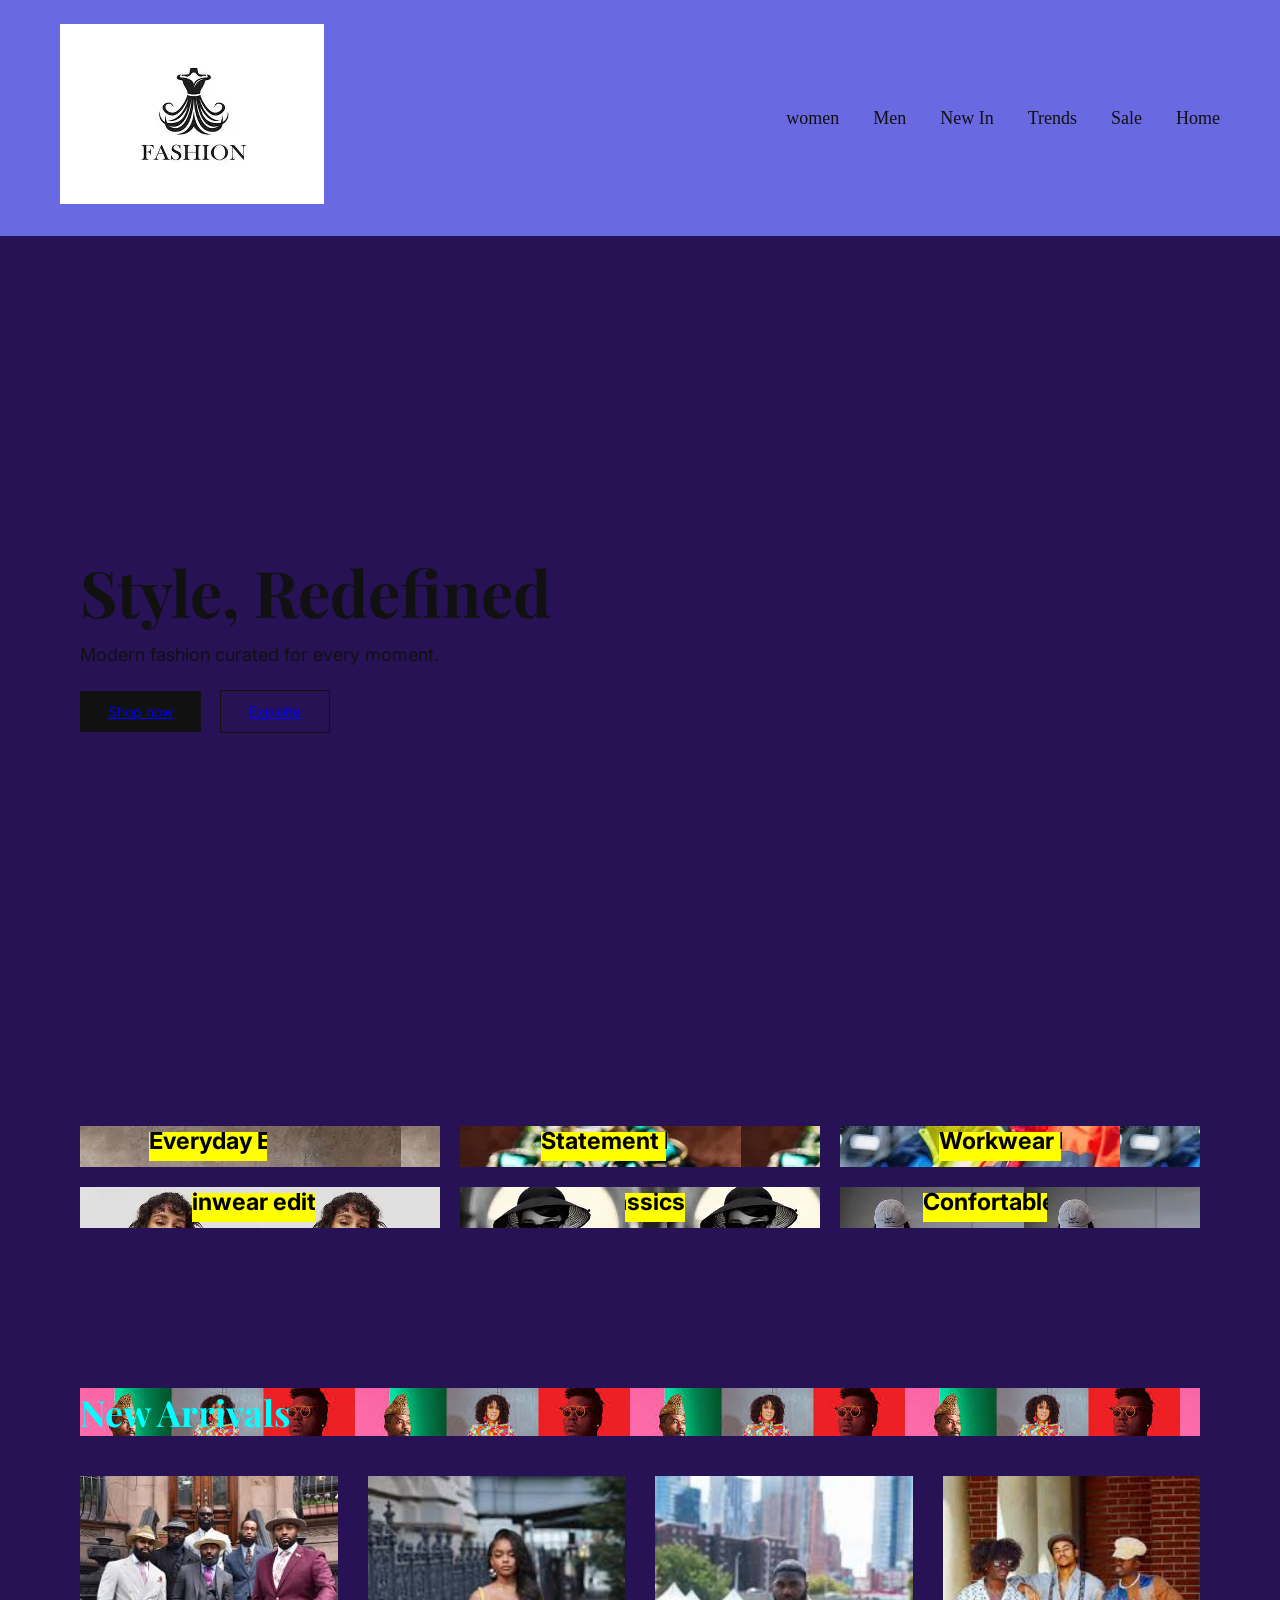
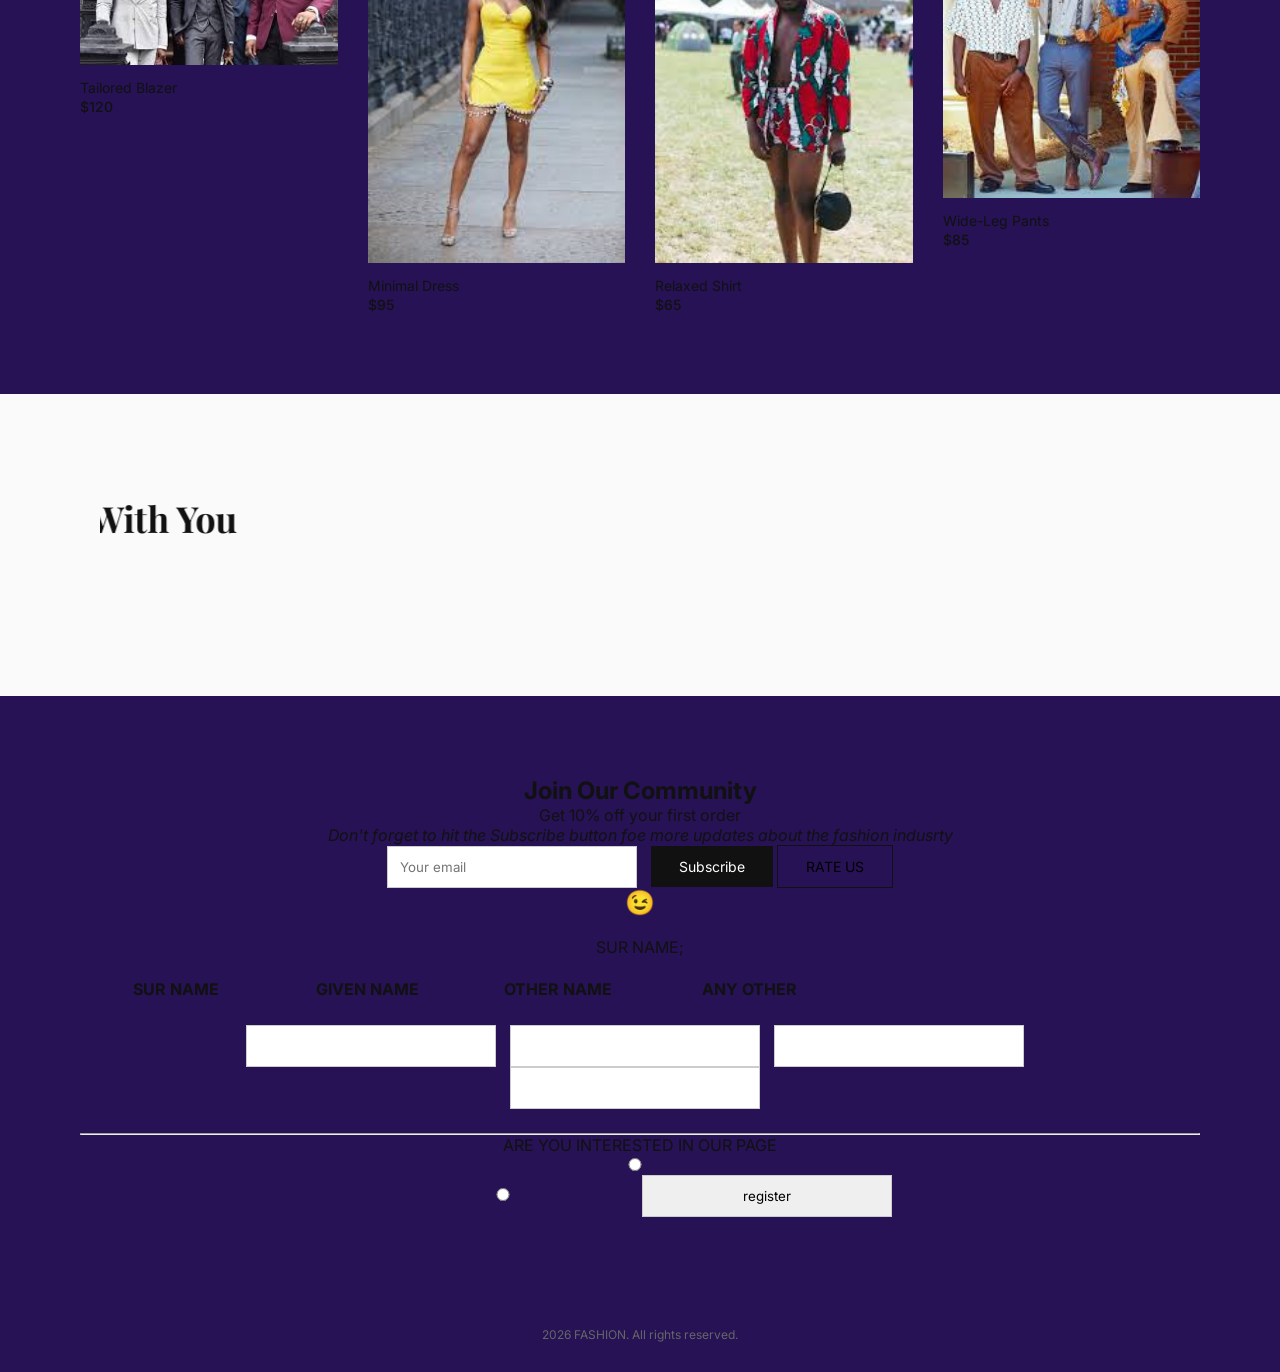
<file: index.html>
<!DOCTYPE html>
<html lang="en">
<head>
  <meta charset="UTF-8">
  <meta name="viewport" content="width=device-width, initial-scale=1.0"/>
  <title>Fashion Brand</title>
  <link rel="icon" type="image/x-icon" href="icon 2.webp">
  <link rel="stylesheet" href="style.css">
  <link href="https://fonts.googleapis.com/css2?family=Playfair+Display:wght@500;700&family=Inter:wght@300;400;500&display=swap" rel="stylesheet">
</head>
<body style="background-color:rgb(38, 18, 85);">

  <!--header-->
  <header class="navbar" style="background-color: rgb(105, 105, 226); color: black;">
    <div class="logo" style="font-family: Cambria, Cochin, Georgia, Times, 'Times New Roman', serif; font-size: xx-large; image-orientation: from-image;"><img src="logo 1.webp"></div>
    <nav>
      <a href="womens.html" style="font-family: Georgia, 'Times New Roman', Times, serif; font-size: large;">women</a>
      <a href="man.html" style="font-family: Georgia, 'Times New Roman', Times, serif; font-size: large;">Men</a>
      <a href="newin.html" style="font-family: Georgia, 'Times New Roman', Times, serif; font-size: large;">New In</a>
      <a href="trends.html" style="font-family: Georgia, 'Times New Roman', Times, serif; font-size: large;">Trends</a>
      <a href="sale.html" style="font-family: Georgia, 'Times New Roman', Times, serif; font-size: large;">Sale</a>
      <a href="index.html" style="font-family: Georgia, 'Times New Roman', Times, serif; font-size: large;">Home</a>
    </nav>
  </header>

  <!--HERO-->
  <section class="hero">
    <div class="hero-text">
      <h1>Style, Redefined</h1>
      <p>Modern fashion curated for every moment.</p>
      <div class="hero-buttons">
        <button class="btn primary"><a href="sale.html">Shop now</a></button>
        <button class="btn secondary"><a href="https://www.bing.com/ck/a?!&&p=cb2776c706b578061cde7d79644661024ceeab2fdc1e521098ccac1f2d43ba3aJmltdHM9MTc3MTIwMDAwMA&ptn=3&ver=2&hsh=4&fclid=1ac6d841-082f-66f5-0116-ceaf09e167bf&u=a1L2ltYWdlcy9zZWFyY2g_cT1nZW5lcmFsK3dlYXIraW4rZmFzaGlvbiZxcHZ0PWdlbmVyYWwrd2VhcitpbitmYXNoaW9uJkZPUk09SUdSRQ">Exploite</a></button>
      </div>
    </div>
  </section>

  <!-- CATEGORIES -->
  <section class="categories">
    <div class="category-card"  style="background-image: url('essen.webp'); color:rgb(255, 60, 0);"><h3><marquee behavior="scroll" direction="right">
      <mark><marquee behavior="scroll" direction="left">Everyday Essentials</marquee></mark></marquee></h3></div>
    <div class="category-card"  style="background-image: url('stat.webp'); color:rgb(255, 30, 0)"><h3><marquee behavior="scroll" direction="right">
      <mark><marquee behavior="scroll" direction="left">Statement Pieces</marquee></mark></marquee></h3></div>
    <div class="category-card"  style="background-image: url('work\ wear.webp'); color:rgb(255, 60, 0)"><h3><marquee behavior="scroll" direction="right">
      <mark><marquee behavior="scroll" diection="left">Workwear Edit</marquee></mark></marquee></h3></div>
    <div class="category-card"  style="background-image: url('in\ wear.webp'); color:rgb(255, 60, 0)"><h3><marquee behavior="scroll" direction="right">
      <mark><marquee behavior="scroll" direction="left">inwear edits</marquee></mark></marquee></h3></div>
    <div class="category-card"  style="background-image: url('classic.webp'); color:rgb(255, 81, 0)"><h3><marquee behavior="scroll" direction="right">
      <mark><marquee behavior="scroll" direction="left">classics</marquee></mark></marquee></h3></div>
    <div class="category-card"  style="background-image: url('confort.webp'); color:rgb(255, 72, 0)"><h3><marquee behavior="scroll" direction="right">
      <mark><marquee behavior="scroll" direction="left">Confortable wear</marquee></mark></marquee></h3></div>
    
  </section>

  <!-- NEW ARRIVALS -->
  <section class="products">
    <h2 style="background-image: url('all2.jfif'); color: aqua;">New Arrivals</h2>
    <div class="product-grid">
      <div class="product-card">
        <img src="18.jfif">
        <p>Tailored Blazer</p>
        <span>$120</span>
         
      </div>
      <div class="product-card">
        <img src="DRESS.jfif">
        <p>Minimal Dress</p>
        <span>$95</span>
        
      </div>
      <div class="product-card">
        <img src="15.jfif">
        <p>Relaxed Shirt</p>
        <span>$65</span>
        
      </div>
      <div class="product-card">
        <img src="24.jfif">
        <p>Wide-Leg Pants</p>
        <span>$85</span>
        
      </div>
    </div>
  </section>

  <!-- BRAND STORY -->
  <section class="story">
    <div class="story-text">
      <marquee behavior="scroll" direction="right"><h2>Fashion That Moves With You</h2></marquee>
      <marquee behavior="scroll" direction="left"><p>
        Designed with intention, our pieces blend timeless silhouettes with
        modern trends — made to be worn your way.
      </p></marquee>
    </div>
  </section>

  <!-- NEWSLETTER -->
  <section class="newsletter">
    <h2>Join Our Community</h2>
    <p>Get 10% off your first order</p>
	<p><em>Don't forget to hit the Subscribe button foe more updates about the fashion indusrty</em></p>
    <input type="email" placeholder="Your email">
    <button class="btn primary">Subscribe</button>
	<button class="btn secondary">RATE US</button>
	<h1><p>&#128521</p></h1>
  <form id="input"><br>
    <P>SUR NAME;</P><BR>
      <div class="table" style="text-align: center;">
        <table>
          <th style="width: 5cm;">
            SUR NAME
          </th>
          <th style="width: 5cm;">
            GIVEN NAME
          </th>
          <TH style="width: 5cm;">
            OTHER NAME
          </TH>
          <TH style="width: 5cm;">
            ANY OTHER
          </TH>
        </table>
      </div>
      <div class="navbar">
        <nav>
          <INPUT TYPE="TEXT" NAME="SUR NAME" VALUE="">
        <INPUT type="TEXT" NAME="GIVEN NAME" VALUE="">
          <INPUT type="TEXT" NAME="OTHER NAME" VALUE="">
            <input type="input" name="ANY OTHER" VALUE="">
        </nav> 

      </div>
            <HR>
            <P>ARE YOU INTERESTED IN OUR PAGE</P>
            <INPUT TYPE="radio" value="YES"><BR><a href="" id="link"><input type="radio" value="NO"></a>
              <a hfre="register.html"><input type="button" name="secondary" value="register"></a>
  </form>
  </section>

  <!-- FOOTER -->
  <footer>
    <p> 2026 FASHION. All rights reserved.</p>
  </footer>

</body>
</html>
</file>
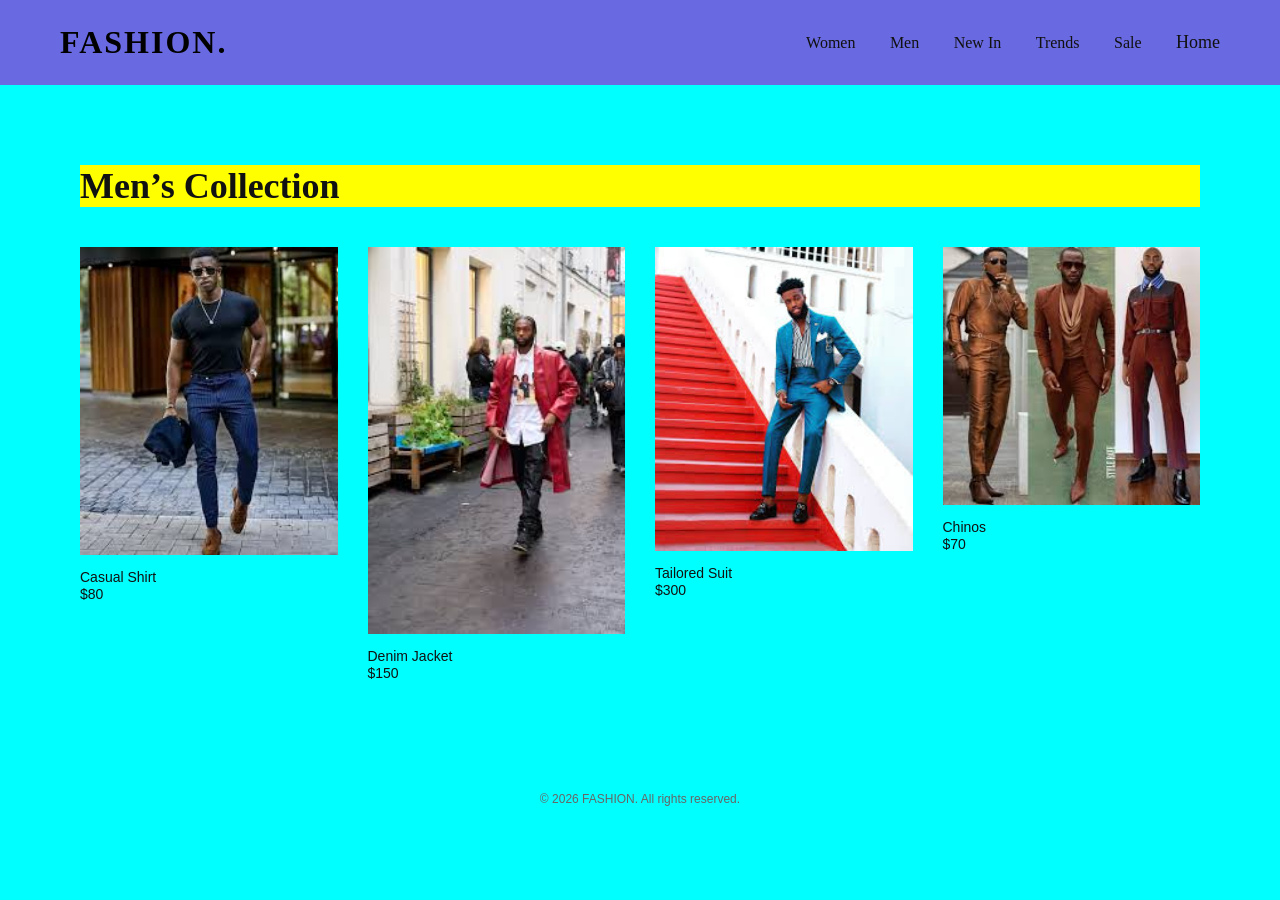
<file: man.html>
<!DOCTYPE html>
<html lang="en">
<head>
  <meta charset="UTF-8">
  <meta name="viewport" content="width=device-width, initial-scale=1.0">
  <title>Men | FASHION.</title>
  <link rel="icon" type="image/x-icon" href="icon 2.webp">
  <link rel="stylesheet" href="style.css">
</head>
<body style="background-color: aqua;">

<header class="navbar" style="background-color: rgb(105, 105, 226); color: black;">
  <div class="logo" style="font-family: Cambria, Cochin, Georgia, Times, 'Times New Roman', serif; font-size: xx-large;">FASHION.</div>
  <nav>
    <a href="womens.html" style="font-family: Georgia, 'Times New Roman', Times, serif; font-size: medium;">Women</a>
    <a href="man.html" style="font-family: Georgia, 'Times New Roman', Times, serif; font-size: medium;">Men</a>
    <a href="newin.html" style="font-family: Georgia, 'Times New Roman', Times, serif; font-size: medium;">New In</a>
    <a href="trends.html" style="font-family: Georgia, 'Times New Roman', Times, serif; font-size: medium;">Trends</a>
    <a href="sale.html" style="font-family: Georgia, 'Times New Roman', Times, serif; font-size: medium;">Sale</a>
    <a href="index.html" style="font-family: Georgia, 'Times New Roman', Times, serif; font-size: large;">Home</a>
  </nav>
</header>

<section class="products">
  <h2 style="background-color: yellow;">Men’s Collection</h2>
  <div class="product-grid">
    <div class="product-card">
      <img src="9.jfif" alt="">
      <p>Casual Shirt</p>
      <span>$80</span>
    </div>
    <div class="product-card">
      <img src="30.jfif" alt="">
      <p>Denim Jacket</p>
      <span>$150</span>
    </div>
    <div class="product-card">
      <img src="5.jfif" alt="">
      <p>Tailored Suit</p>
      <span>$300</span>
    </div>
    <div class="product-card">
      <img src="14book.jfif" alt="">
      <p>Chinos</p>
      <span>$70</span>
    </div>
  </div>
</section>

<footer>
  <p>© 2026 FASHION. All rights reserved.</p>
</footer>

</body>
</html>
</file>
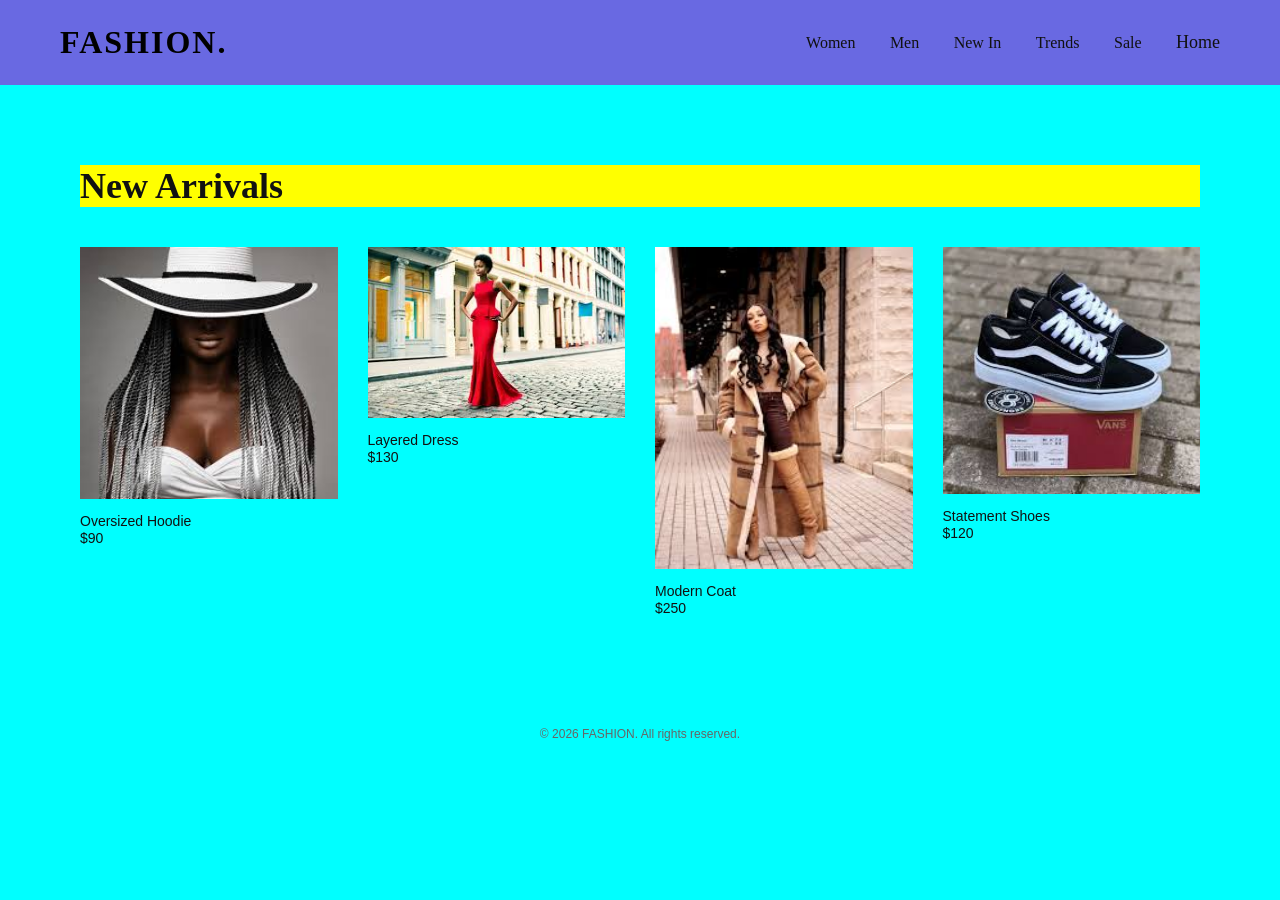
<file: newin.html>
<!DOCTYPE html>
<html lang="en">
<head>
  <meta charset="UTF-8">
  <meta name="viewport" content="width=device-width, initial-scale=1.0">
  <title>New In | FASHION.</title>
  <link rel="icon" type="image/x-icon" href="icon 2.webp">
  <link rel="stylesheet" href="style.css">
</head>
<body style="background-color: aqua;">

<header class="navbar" style="background-color: rgb(105, 105, 226); color: black;">
  <div class="logo" style="font-family: Cambria, Cochin, Georgia, Times, 'Times New Roman', serif; font-size: xx-large;">FASHION.</div>
  <nav>
    <a href="womens.html" style="font-family: Georgia, 'Times New Roman', Times, serif; font-size: medium;">Women</a>
    <a href="man.html" style="font-family: Georgia, 'Times New Roman', Times, serif; font-size: medium;">Men</a>
    <a href="newin.html" style="font-family: Georgia, 'Times New Roman', Times, serif; font-size: medium;">New In</a>
    <a href="trends.html" style="font-family: Georgia, 'Times New Roman', Times, serif; font-size: medium;">Trends</a>
    <a href="sale.html" style="font-family: Georgia, 'Times New Roman', Times, serif; font-size: medium;">Sale</a>
    <a href="index.html" style="font-family: Georgia, 'Times New Roman', Times, serif; font-size: large;">Home</a>
  </nav>
</header>

<section class="products">
  <h2 style="background-color: yellow;">New Arrivals</h2>
  <div class="product-grid">
    <div class="product-card">
      <img src="24bit.jfif" alt="&#128564">
      <p>Oversized Hoodie</p>
      <span>$90</span>
    </div>
    <div class="product-card">
      <img src="13bit.jfif" alt="">
      <p>Layered Dress</p>
      <span>$130</span>
    </div>
    <div class="product-card">
      <img src="30bit.jfif" alt="">
      <p>Modern Coat</p>
      <span>$250</span>
    </div>
    <div class="product-card">
      <img src="vans.jfif" alt="">
      <p>Statement Shoes</p>
      <span>$120</span>
    </div>
  </div>
</section>

<footer>
  <p>© 2026 FASHION. All rights reserved.</p>
</footer>

</body>
</html>
</file>
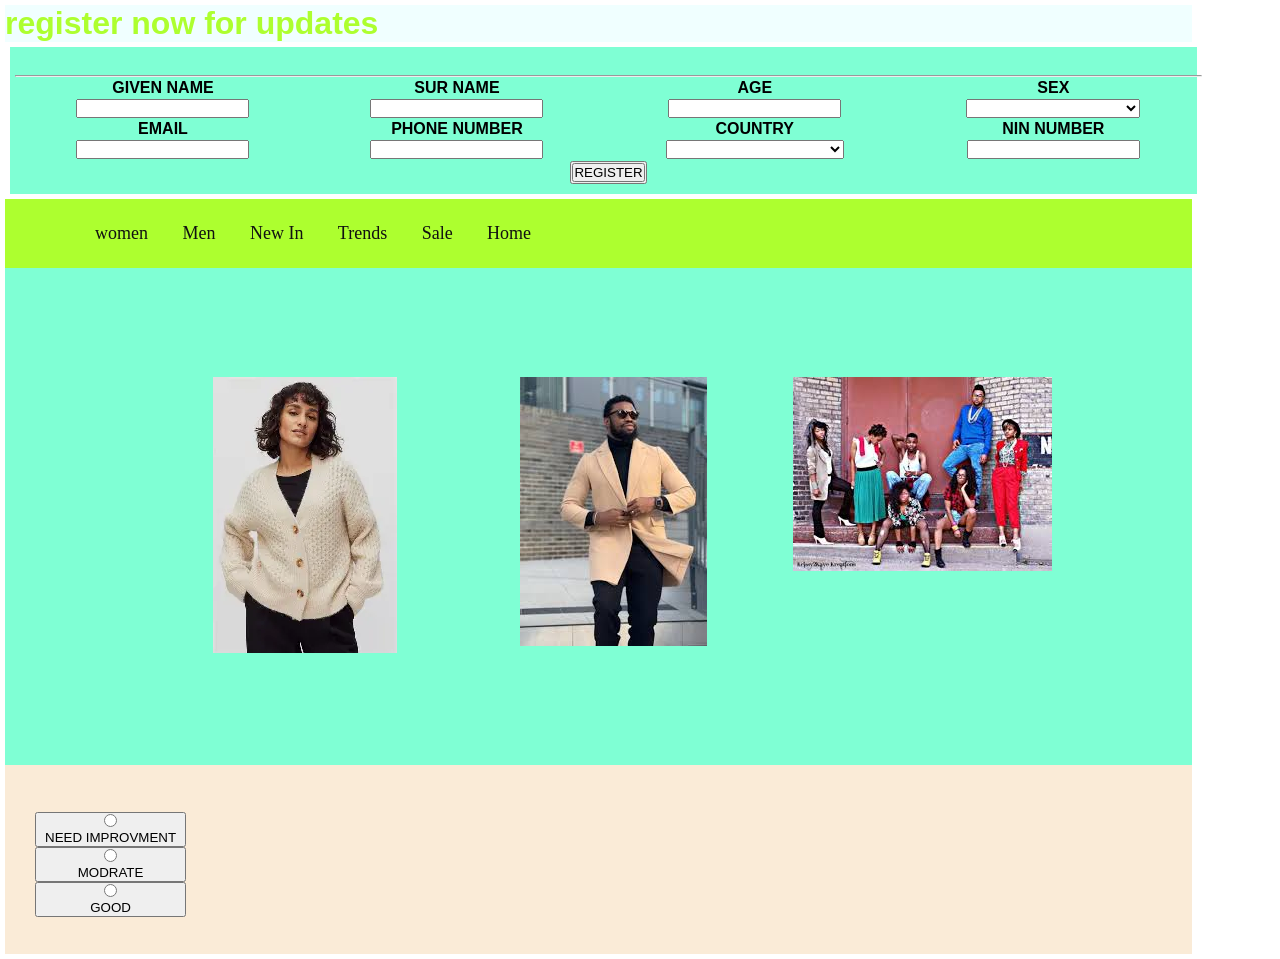
<file: register.html>
<!DOCTYPE html>
<html>
    <head>
        <title>
            INDEX FASHION register SECTION
        </title>
        <LINK REL="stylesheet" href="style.css">
            <LINK REL="ICON" TYPE="IMAGE/x-icon" HREF="icon 2.webp">
                <META charset="UTF-8">
                    <style>
                        h1 {
                             color: greenyellow; 
                             background-color: azure;
                            font-family:sans-serif;
                            font-size: xx-large;
                        }
                        section {
                            background-color: aquamarine;
                            padding-block: inherit;
                            font-family: 'Segoe UI', Tahoma, Geneva, Verdana, sans-serif;
                        }
                        .table {
                            margin: 5px;
                        }
                    </style>
    </head>
    <body style="width: fit-content;columns: auto;padding: 5px; color: black;">
        <h1>register now for updates</h1>
        <!--section for registraion content-->
        <section class="table" style="width: 100%;text-align: center;">
            <form class="table" style="width: 100%;">
                <table class="input" style="width: 100%;">
                    <tr ID="TITLE">
                        <th><B>GIVEN NAME</B></th>
                        <TH><B>SUR NAME</B></TH>
                        <TH><B>AGE</B></TH>
                        <TH><B>SEX</B></TH>
                    </tr>
                    <br>
                    <TR>
                        <TD><INPUT type="TEXT" NAME="GIVEN NAME" VALUE=""></TD>
                            <TD><INPUT TYPE="TEXT" NAME="SUR NAME" VALUE=""></TD>
                                <TD><INPUT TYPE="number" NAME="AGE" VALUE=""></TD>
                                    <TD><select style="width: 4.6cm;">
                                        <option></option>
                                        <option>MALE</option>
                                        <option>FEMALE</option>
                                        <option>RATHER NOT SAY</option>
                                    </select></TD>
                    </TR>
                    <hr>
                    <tr>
                        <TH><B>EMAIL</B></TH>
                        <TH><B>PHONE NUMBER</B></TH>
                        <TH><B>COUNTRY</B></TH>
                        <TH><B>NIN NUMBER</B></TH>
                    </tr>
                    <TR>
                                        <TD><INPUT TYPE="email" NAME="EMAIL" VALUE=""></TD>
                                            <TD><INPUT TYPE="NUMBER" NAME="PHONE NUMBER" VALUE=""></TD>
                                                <TD><select class="countries" style="width: 4.7CM;">
                                                    <option></option>
                                                    <option>UGANDA</option>
                                                    <option>KENYA</option>
                                                    <option>RWANDA</option>
                                                    <option>TANZANIA</option>
                                                </select></TD>
                                                    <TD><INPUT TYPE="password" NAME="NIN NUMBER" VALUE=""></TD>
                    </TR>
                </table>
                <DIV ID="SUBMIT">
                    <BUTTON CLASS="PRIMARY">
                        <INPUT TYPE="button" NAME="SUBMIT" VALUE="REGISTER">
                    </BUTTON>
                </DIV>
            </form>
        </section>
        <div class="link" style="margin-top: auto; margin: auto;">
            <div class="navbar" style="background-color: greenyellow">
                 <nav style="background-color: greenyellow">
      <a href="womens.html" style="font-family: Georgia, 'Times New Roman', Times, serif; font-size: large;">women</a>
      <a href="man.html" style="font-family: Georgia, 'Times New Roman', Times, serif; font-size: large;">Men</a>
      <a href="newin.html" style="font-family: Georgia, 'Times New Roman', Times, serif; font-size: large;">New In</a>
      <a href="trends.html" style="font-family: Georgia, 'Times New Roman', Times, serif; font-size: large;">Trends</a>
      <a href="sale.html" style="font-family: Georgia, 'Times New Roman', Times, serif; font-size: large;">Sale</a>
      <a href="index.html" style="font-family: Georgia, 'Times New Roman', Times, serif; font-size: large;">Home</a>
    </nav>
            </div>
        </div>
        <section>
            <div class="navbar">
                <div class="categories">
                    <nav class="category-card">
                        <a href="newin.html"><img src="in wear.webp"></a>
                    </nav>
                    <nav class="category-card"><a href="trends.html"><img src="hab 1.jfif"></a></nav>
                    <nav class="category-card"><a href="sale.html"><img src="fool.jfif"></a></nav>
                </div>
                
            </div>
        </section>
        <div class="footer" style="background-color: antiquewhite; font-style: italic; color: blueviolet">
            <footer style="height: 5cm;">
                <p><marquee behavior="scroll" direction="down" scrollamount="2"><center>THE PAGE THAT BRINGS YOU ALWAYS</center></marquee></p>
                <p style="text-align: left;"><em><b>
                    <BUTTON style="width: 4cm;">
                        <input type="radio"> <P>NEED IMPROVMENT</P>
                    </BUTTON>
                    <br>
                    <button style="width: 4cm;">
                        <input type="radio"> <p>MODRATE</p>
                    </button>
                    <br>
                    <BUTTON style="width: 4cm;">
                        <INPUT TYPE="radio"> <p>GOOD </p>
                    </BUTTON>
                </em></p>
            </footer>
        </div>
        
    </body>
</html>
</file>
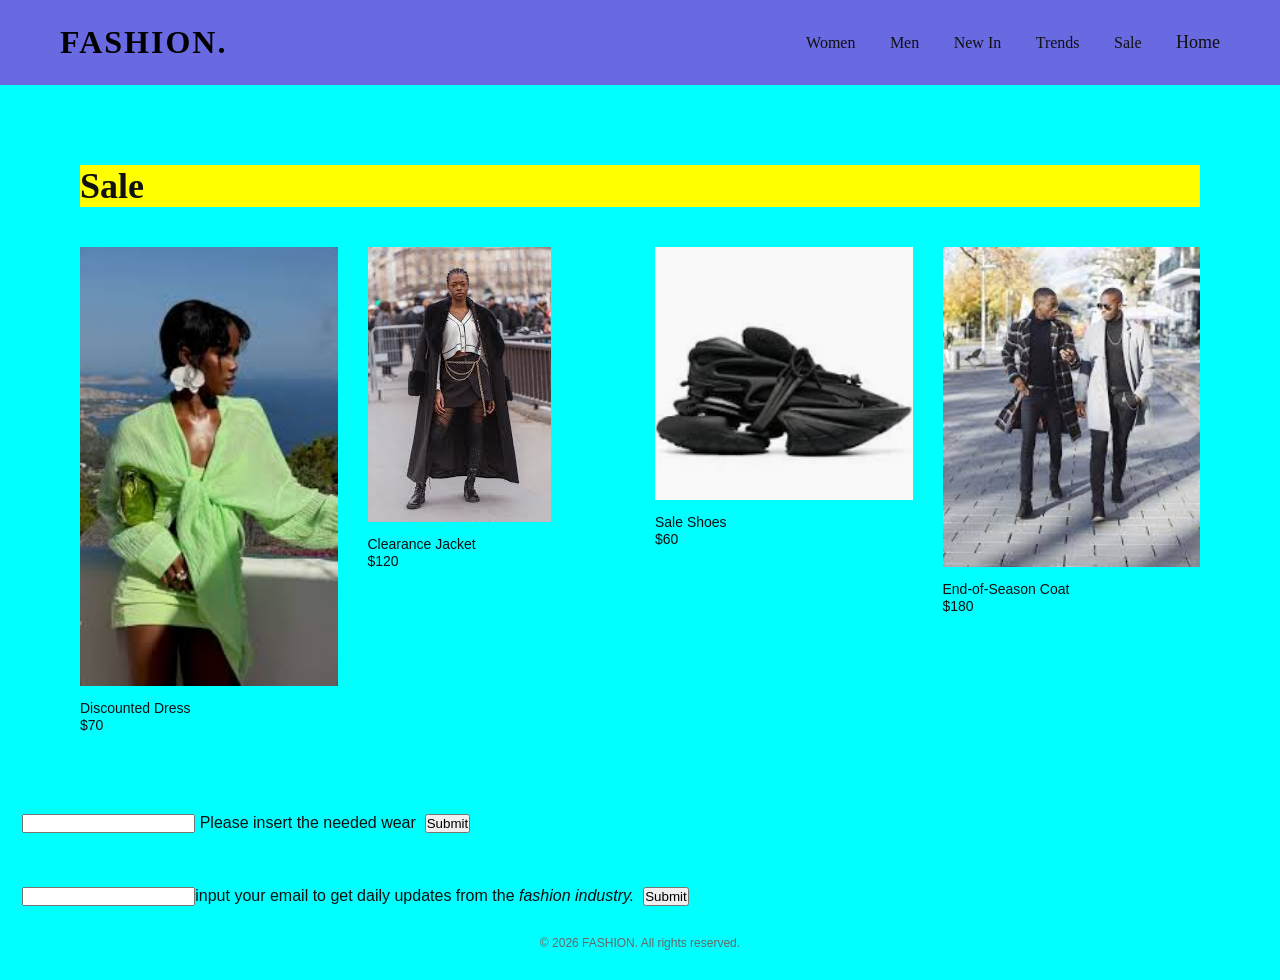
<file: sale.html>
<!DOCTYPE html>
<html lang="en">
<head>
  <meta charset="UTF-8">
  <meta name="viewport" content="width=device-width, initial-scale=1.0">
  <title>Sale | FASHION.</title>
  <link rel="icon" type="image/x-icon" href="icon 2.webp">
  <link rel="stylesheet" href="style.css">
</head>
<body style="background-color: aqua;">

<header class="navbar" style="background-color: rgb(105, 105, 226); color: black;">
  <div class="logo" style="font-family: Cambria, Cochin, Georgia, Times, 'Times New Roman', serif; font-size: xx-large;">FASHION.</div>
  <nav>
    <a href="womens.html" style="font-family: Georgia, 'Times New Roman', Times, serif; font-size: medium;">Women</a>
    <a href="man.html" style="font-family: Georgia, 'Times New Roman', Times, serif; font-size: medium;">Men</a>
    <a href="newin.html" style="font-family: Georgia, 'Times New Roman', Times, serif; font-size: medium;">New In</a>
    <a href="trends.html" style="font-family: Georgia, 'Times New Roman', Times, serif; font-size: medium;">Trends</a>
    <a href="sale.html" style="font-family: Georgia, 'Times New Roman', Times, serif; font-size: medium;">Sale</a>
    <a href="index.html" style="font-family: Georgia, 'Times New Roman', Times, serif; font-size: large;">Home</a>
  </nav>
</header>

<section class="products">
  <h2 style="background-color: yellow;">Sale</h2>
  <div class="product-grid">
    <div class="product-card">
      <a href="https://www.bing.com/ck/a?!&&p=15eb75fccc17d013d41bb830931c255130eee2b989bbc3b43695ba8cea7ffcf1JmltdHM9MTc3MTIwMDAwMA&ptn=3&ver=2&hsh=4&fclid=1ac6d841-082f-66f5-0116-ceaf09e167bf&u=a1L2ltYWdlcy9zZWFyY2g_cT1mYXNoaW9uK2RyZXNzZXMmcXB2dD1mYXNoaW9uK2RyZXNzZXMmRk9STT1JR1JF"><img src="1bit.jfif"></a>
      <p>Discounted Dress</p>
      <span>$70</span>
    </div>
    <div class="product-card">
      <a href="https://www.bing.com/ck/a?!&&p=9a09fba4b2537fd64be9e8292fa760670931ca49daa319925bdee31b5faeca92JmltdHM9MTc3MTIwMDAwMA&ptn=3&ver=2&hsh=4&fclid=1ac6d841-082f-66f5-0116-ceaf09e167bf&u=a1L2ltYWdlcy9zZWFyY2g_cT1mYXNoaW9uK2phY2tldHMmcXB2dD1mYXNoaW9uK2phY2tldHMmRk9STT1JR1JF"><img src="8bit.jfif" style="height: fit-content; width: fit-content;"></a>
      <p>Clearance Jacket</p>
      <span>$120</span>
    </div>
    <div class="product-card">
      <a href="https://www.bing.com/ck/a?!&&p=d43ecb8cc7273d21514b689c697d6a25af73c4fca11867087f1ff506647d108fJmltdHM9MTc3MTIwMDAwMA&ptn=3&ver=2&hsh=4&fclid=1ac6d841-082f-66f5-0116-ceaf09e167bf&u=a1L2ltYWdlcy9zZWFyY2g_cT1mYXNoaW9uK3Nob2VzJnFwdnQ9ZmFzaGlvbitzaG9lcyZGT1JNPUlHUkU"><img src="shopping (5).webp"></a>
      <p>Sale Shoes</p>
      <span>$60</span>
    </div>
    <div class="product-card">
      <a href="https://www.bing.com/ck/a?!&&p=29a2bb53e6ed900943b193a0fc8caf520d8f8d049e780bfd4620ff5f86ef080eJmltdHM9MTc3MTIwMDAwMA&ptn=3&ver=2&hsh=4&fclid=1ac6d841-082f-66f5-0116-ceaf09e167bf&u=a1L2ltYWdlcy9zZWFyY2g_cT1mYXNoaW9uK2NvYXRzJnFwdnQ9ZmFzaGlvbitjb2F0cyZGT1JNPUlHUkU"><img src="16.jfif"></a>
      <p>End-of-Season Coat</p>
      <span>$180</span>
    </div>
  </div>
</section>
<form><pre>
     <input type="input"> <label>Please insert the needed wear</label>  <input type="submit"> 



     <input type="email"><label>input your email to get daily updates from the <em>fashion industry.</em></label>  <input type="submit">
</pre></form>
<footer>
  <p>© 2026 FASHION. All rights reserved.</p>
</footer>

</body>
</html>
</file>
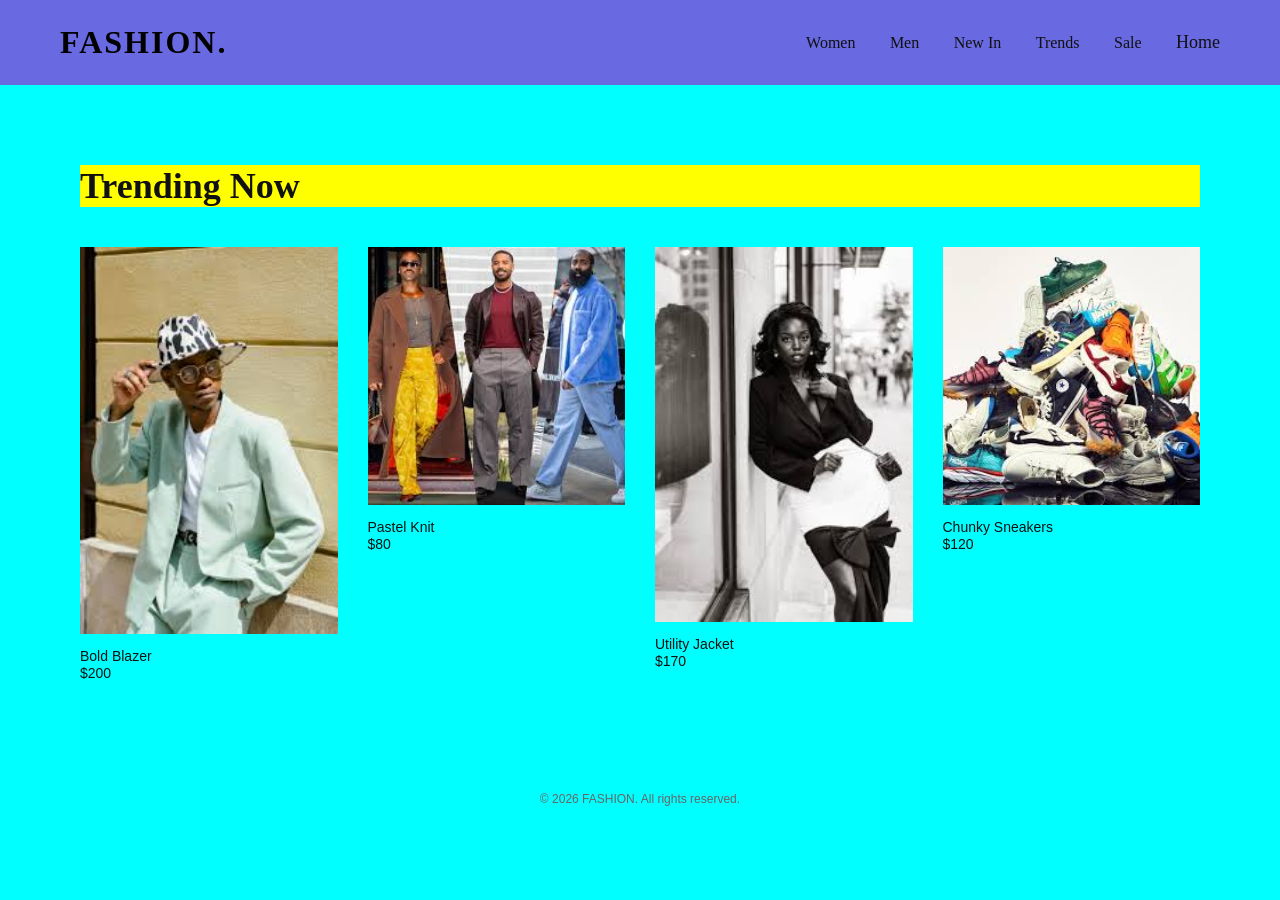
<file: trends.html>
<!DOCTYPE html>
<html lang="en">
<head>
  <meta charset="UTF-8">
  <meta name="viewport" content="width=device-width, initial-scale=1.0">
  <title>Trends | FASHION.</title>
  <link rel="icon" type="image/x-icon" href="icon 2.webp"> 
  <link rel="stylesheet" href="style.css">
</head>
<body style="background-color: aqua;">

<header class="navbar" style="background-color: rgb(105, 105, 226); color: black;">
  <div class="logo" style="font-family: Cambria, Cochin, Georgia, Times, 'Times New Roman', serif; font-size: xx-large;">FASHION.</div>
  <nav>
    <a href="womens.html" style="font-family: Georgia, 'Times New Roman', Times, serif; font-size: medium;">Women</a>
    <a href="man.html" style="font-family: Georgia, 'Times New Roman', Times, serif; font-size: medium;">Men</a>
    <a href="newin.html" style="font-family: Georgia, 'Times New Roman', Times, serif; font-size: medium;">New In</a>
    <a href="trends.html" style="font-family: Georgia, 'Times New Roman', Times, serif; font-size: medium;">Trends</a>
    <a href="sale.html" style="font-family: Georgia, 'Times New Roman', Times, serif; font-size: medium;">Sale</a>
    <a href="index.html" style="font-family: Georgia, 'Times New Roman', Times, serif; font-size: large;">Home</a>
  </nav>
</header>

<section class="products">
  <h2 style="background-color: yellow;">Trending Now</h2>
  <div class="product-grid">
    <div class="product-card">
      <img src="22.jfif" alt="">
      <p>Bold Blazer</p>
      <span>$200</span>
    </div>
    <div class="product-card">
      <img src="8.jfif" alt="">
      <p>Pastel Knit</p>
      <span>$80</span>
    </div>
    <div class="product-card">
      <img src="17bit.jfif" alt="">
      <p>Utility Jacket</p>
      <span>$170</span>
    </div>
    <div class="product-card">
      <img src="download.jfif" alt="">
      <p>Chunky Sneakers</p>
      <span>$120</span>
    </div>
  </div>
</section>

<footer>
  <p>© 2026 FASHION. All rights reserved.</p>
</footer>

</body>
</html>
</file>
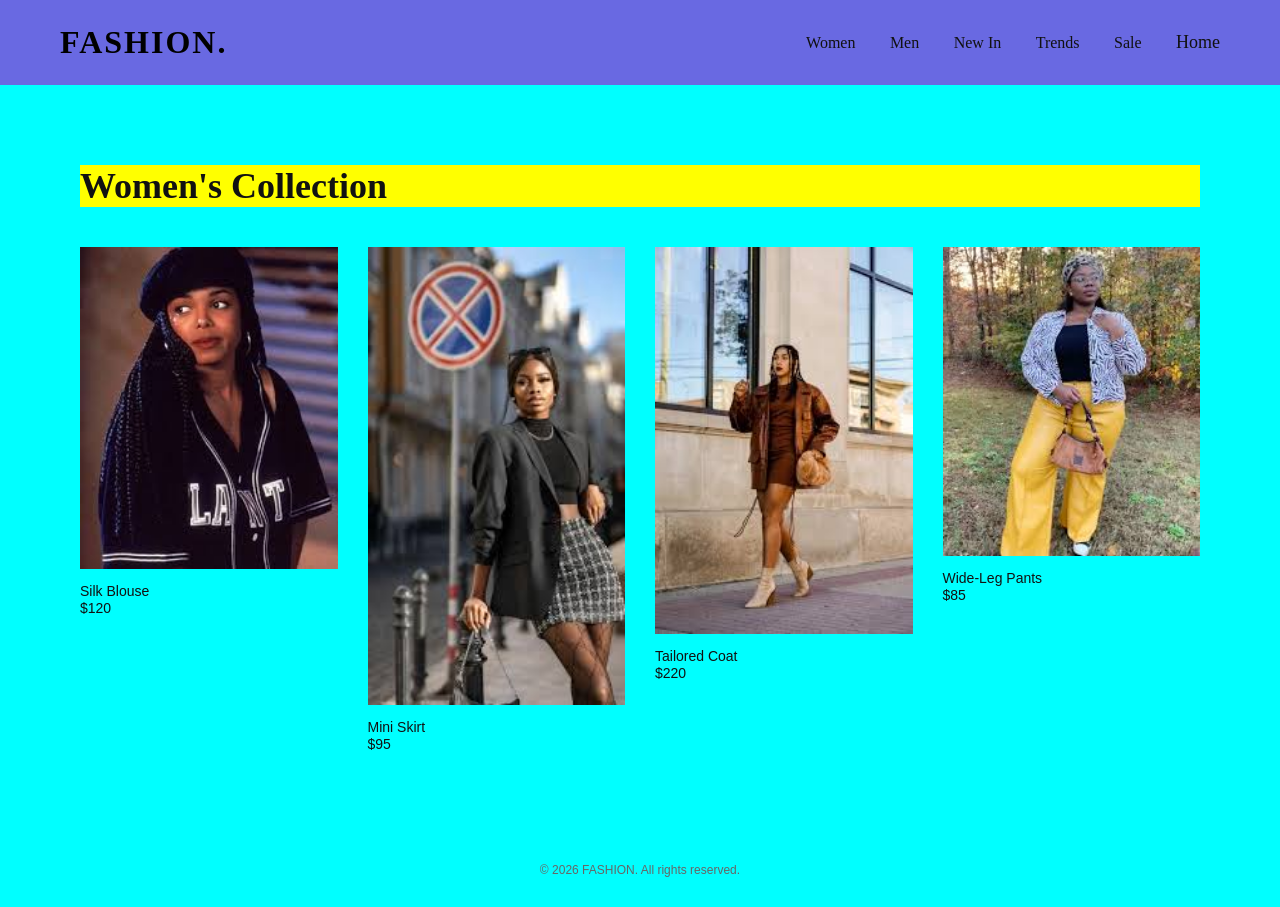
<file: womens.html>
<!DOCTYPE html>
<html lang="en">
<head>
  <meta charset="UTF-8">
  <meta name="viewport" content="width=device-width, initial-scale=1.0">
  <title>Women | FASHION.</title>
  <link rel="icon" type="image/x-icon" href="icon 2.webp">
  <link rel="stylesheet" href="style.css">
</head>
<body style="background-color: aqua;">

<header class="navbar" style="background-color: rgb(105, 105, 226); color: black;">
  <div class="logo" style="font-family: Cambria, Cochin, Georgia, Times, 'Times New Roman', serif; font-size: xx-large;">FASHION.</div>
  <nav>
    <a href="women.html" style="font-family: Georgia, 'Times New Roman', Times, serif; font-size: medium;">Women</a>
    <a href="man.html" style="font-family: Georgia, 'Times New Roman', Times, serif; font-size: medium;">Men</a>
    <a href="newin.html" style="font-family: Georgia, 'Times New Roman', Times, serif; font-size: medium;">New In</a>
    <a href="trends.html" style="font-family: Georgia, 'Times New Roman', Times, serif; font-size: medium;">Trends</a>
    <a href="sale.html" style="font-family: Georgia, 'Times New Roman', Times, serif; font-size: medium;">Sale</a>
    <a href="index.html" style="font-family: Georgia, 'Times New Roman', Times, serif; font-size: large;">Home</a>
  </nav>
</header>

<section class="products">
  <h2 style="background-color: yellow;">Women's Collection</h2>
  <div class="product-grid">
    <div class="product-card">
      <img src="sil.jfif" alt="">
      <p>Silk Blouse</p>
      <span>$120</span>
    </div>
    <div class="product-card">
      <img src="35.jfif" alt="">
      <p>Mini Skirt</p>
      <span>$95</span>
    </div>
    <div class="product-card">
      <img src="36.jfif" alt="">
      <p>Tailored Coat</p>
      <span>$220</span>
    </div>
    <div class="product-card">
      <img src="pants.jfif" alt="">
      <p>Wide-Leg Pants</p>
      <span>$85</span>
    </div>
  </div>
</section>

<footer>
  <p>© 2026 FASHION. All rights reserved.</p>
</footer>

</body>
</html>
</file>
<file: style.css>
* {
  margin: 0;
  padding: 0;
  box-sizing: border-box;
  font-family: 'Inter', sans-serif;
}

body {
  background: #fff;
  color: #111;
}

/* NAVBAR */
.navbar {
  display: flex;
  justify-content: space-between;
  align-items: center;
  padding: 24px 60px;
}

.logo {
  font-weight: 700;
  letter-spacing: 2px;
}

.navbar a {
  margin-left: 30px;
  text-decoration: none;
  color: #111;
  font-size: 14px;
}

/* HERO */
.hero {
  height: 90vh;
  background: url("https://via.placeholder.com/1600x900") center/cover no-repeat;
  display: flex;
  align-items: center;
  padding-left: 80px;
}

.hero-text h1 {
  font-family: 'Playfair Display', serif;
  font-size: 64px;
  margin-bottom: 10px;
}

.hero-text p {
  font-size: 18px;
  margin-bottom: 25px;
}

.hero-buttons .btn {
  margin-right: 15px;
}

/* BUTTONS */
.btn {
  padding: 12px 28px;
  border: none;
  cursor: pointer;
  font-size: 14px;
}

.primary {
  background: #111;
  color: #fff;
}

.secondary {
  background: transparent;
  border: 1px solid #111;
}

/* CATEGORIES */
.categories {
  display: grid;
  grid-template-columns: repeat(3, 1fr);
  gap: 20px;
  padding: 80px;
}

.category-card {
  height: fixed;
  display: flex;
  justify-content: center;
  font-size: 20px;
  font-weight: 500;
}

/* PRODUCTS */
.products {
  padding: 80px;
}

.products h2 {
  font-family: 'Playfair Display', serif;
  font-size: 36px;
  margin-bottom: 40px;
}

.product-grid {
  display: grid;
  grid-template-columns: repeat(4, 1fr);
  gap: 30px;
}

.product-card img {
  width: 100%;
  margin-bottom: 10px;
}

.product-card p {
  font-size: 14px;
}

.product-card span {
  font-size: 14px;
  font-weight: 500;
}

/* STORY */
.story {
  background: #fafafa;
  padding: 100px;
  text-align: center;
}

.story h2 {
  font-family: 'Playfair Display', serif;
  font-size: 36px;
  margin-bottom: 20px;
}

.story p {
  max-width: 600px;
  margin: auto;
  line-height: 1.6;
}

/* NEWSLETTER */
.newsletter {
  padding: 80px;
  text-align: center;
}

.newsletter input {
  padding: 12px;
  width: 250px;
  margin-right: 10px;
  border: 1px solid #ccc;
}

/* FOOTER */
footer {
  padding: 30px;
  text-align: center;
  font-size: 12px;
  color: #666;
}

/* RESPONSIVE */
@media (max-width: 900px) {
  .product-grid {
    grid-template-columns: repeat(2, 1fr);
  }

  .categories {
    grid-template-columns: 1fr;
  }

  .hero {
    padding-left: 40px;
  }

  .hero-text h1 {
    font-size: 42px;
  }
}
</file>
